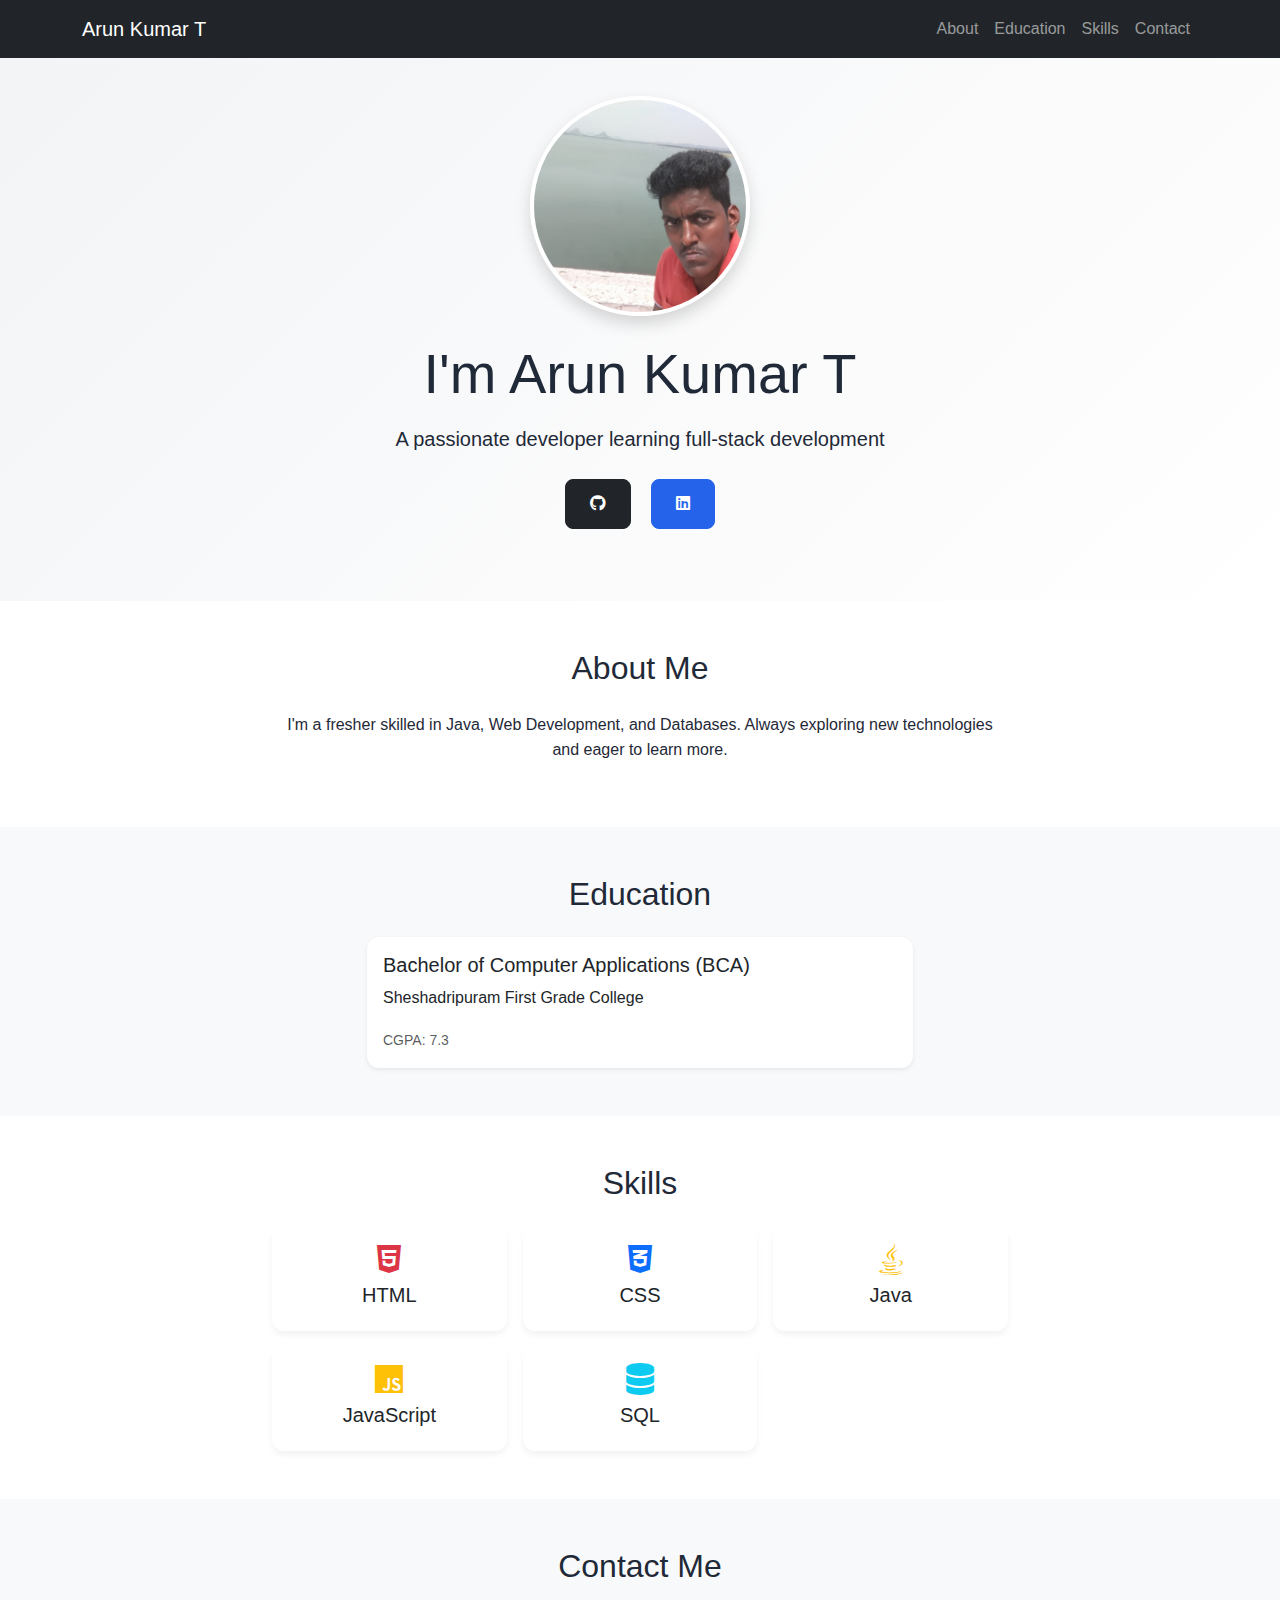
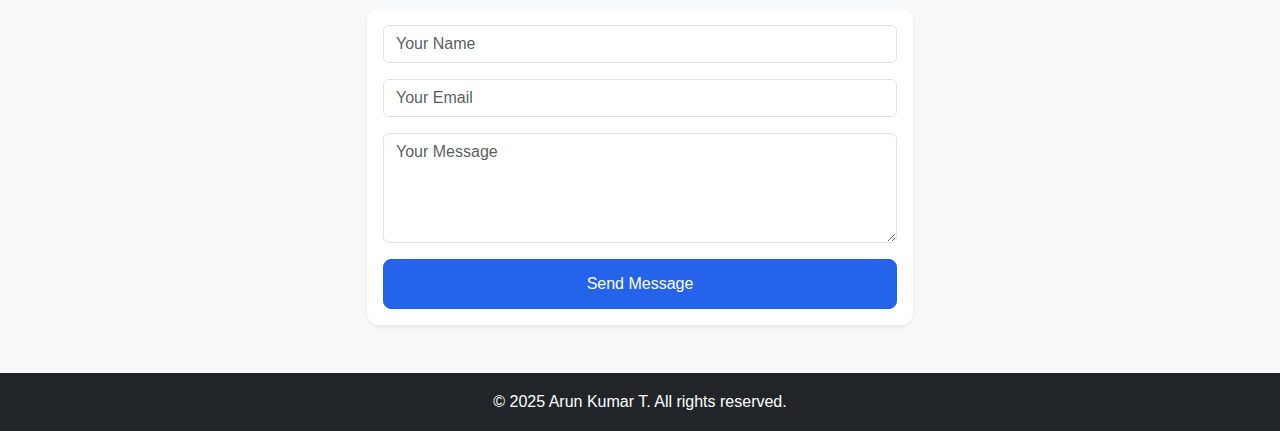
<file: index.html>
<!DOCTYPE html>
<html lang="en">
  <head>
    <meta charset="UTF-8" />
    <meta name="viewport" content="width=device-width, initial-scale=1.0" />
    <title>Arun Kumar T | Portfolio</title>
    <!-- Bootstrap CSS -->
    <link
      href="https://cdn.jsdelivr.net/npm/bootstrap@5.3.2/dist/css/bootstrap.min.css"
      rel="stylesheet"
    />
    <!-- Font Awesome -->
    <link
      rel="stylesheet"
      href="https://cdnjs.cloudflare.com/ajax/libs/font-awesome/6.4.2/css/all.min.css"
    />
    <!-- Custom CSS -->
    <link rel="stylesheet" href="portfolio.css" />
  </head>
  <body>
    <!-- Navbar -->
    <nav class="navbar navbar-expand-lg navbar-dark bg-dark fixed-top">
      <div class="container">
        <a class="navbar-brand" href="#">Arun Kumar T</a>
        <button
          class="navbar-toggler"
          type="button"
          data-bs-toggle="collapse"
          data-bs-target="#navbarNav"
        >
          <span class="navbar-toggler-icon"></span>
        </button>
        <div class="collapse navbar-collapse" id="navbarNav">
          <ul class="navbar-nav ms-auto">
            <li class="nav-item">
              <a class="nav-link" href="#about">About</a>
            </li>
            <li class="nav-item">
              <a class="nav-link" href="#education">Education</a>
            </li>
            <li class="nav-item">
              <a class="nav-link" href="#skills">Skills</a>
            </li>
            <li class="nav-item">
              <a class="nav-link" href="#contact">Contact</a>
            </li>
          </ul>
        </div>
      </div>
    </nav>

    <!-- Hero Section -->
    <section id="hero" class="py-5 mt-5 bg-light">
      <div class="container text-center">
        <img
          src="arunimage.jpg"
          alt="Arun Kumar T"
          class="profile-img mb-4 shadow"
        />
        <h1 class="display-4 mb-3">I'm Arun Kumar T</h1>
        <p class="lead mb-4">
          A passionate developer learning full-stack development
        </p>
        <div class="social-links mb-4">
          <a
            href="https://github.com/ArunKumar-1001"
            class="btn btn-dark mx-2"
            target="_blank"
            ><i class="fab fa-github"></i
          ></a>
          <a
            href="https://www.linkedin.com/in/arun-kumar-t-44ab36228"
            class="btn btn-primary mx-2"
            target="_blank"
            ><i class="fab fa-linkedin"></i
          ></a>
        </div>
      </div>
    </section>

    <!-- About Section -->
    <section id="about" class="py-5">
      <div class="container">
        <h2 class="text-center mb-4">About Me</h2>
        <div class="row justify-content-center">
          <div class="col-md-8">
            <p class="text-center">
              I'm a fresher skilled in Java, Web Development, and Databases.
              Always exploring new technologies and eager to learn more.
            </p>
          </div>
        </div>
      </div>
    </section>

    <!-- Education Section -->
    <section id="education" class="py-5 bg-light">
      <div class="container">
        <h2 class="text-center mb-4">Education</h2>
        <div class="row justify-content-center">
          <div class="col-md-6">
            <div class="card shadow-sm">
              <div class="card-body">
                <h5 class="card-title">
                  Bachelor of Computer Applications (BCA)
                </h5>
                <p class="card-text">Sheshadripuram First Grade College</p>
                <p class="card-text">
                  <small class="text-muted">CGPA: 7.3</small>
                </p>
              </div>
            </div>
          </div>
        </div>
      </div>
    </section>

    <!-- Skills Section -->
    <section id="skills" class="py-5">
      <div class="container">
        <h2 class="text-center mb-4">Skills</h2>
        <div class="row justify-content-center">
          <div class="col-md-8">
            <div class="row g-3">
              <div class="col-6 col-md-4">
                <div class="card text-center p-3">
                  <i class="fab fa-html5 fa-2x mb-2 text-danger"></i>
                  <h5>HTML</h5>
                </div>
              </div>
              <div class="col-6 col-md-4">
                <div class="card text-center p-3">
                  <i class="fab fa-css3-alt fa-2x mb-2 text-primary"></i>
                  <h5>CSS</h5>
                </div>
              </div>
              <div class="col-6 col-md-4">
                <div class="card text-center p-3">
                  <i class="fab fa-java fa-2x mb-2 text-warning"></i>
                  <h5>Java</h5>
                </div>
              </div>
              <div class="col-6 col-md-4">
                <div class="card text-center p-3">
                  <i class="fab fa-js fa-2x mb-2 text-warning"></i>
                  <h5>JavaScript</h5>
                </div>
              </div>
              <div class="col-6 col-md-4">
                <div class="card text-center p-3">
                  <i class="fas fa-database fa-2x mb-2 text-info"></i>
                  <h5>SQL</h5>
                </div>
              </div>
            </div>
          </div>
        </div>
      </div>
    </section>

    <!-- Contact Section -->
    <section id="contact" class="py-5 bg-light">
      <div class="container">
        <h2 class="text-center mb-4">Contact Me</h2>
        <div class="row justify-content-center">
          <div class="col-md-6">
            <form
              action="https://formspree.io/f/YOUR_FORMSPREE_ID"
              method="POST"
              class="card shadow-sm"
            >
              <div class="card-body">
                <div class="mb-3">
                  <input
                    type="text"
                    class="form-control"
                    name="name"
                    placeholder="Your Name"
                    required
                  />
                </div>
                <div class="mb-3">
                  <input
                    type="email"
                    class="form-control"
                    name="email"
                    placeholder="Your Email"
                    required
                  />
                </div>
                <div class="mb-3">
                  <textarea
                    class="form-control"
                    name="message"
                    rows="4"
                    placeholder="Your Message"
                    required
                  ></textarea>
                </div>
                <button type="submit" class="btn btn-primary w-100">
                  Send Message
                </button>
              </div>
            </form>
          </div>
        </div>
      </div>
    </section>

    <!-- Footer -->
    <footer class="bg-dark text-white text-center py-3">
      <p class="mb-0">&copy; 2025 Arun Kumar T. All rights reserved.</p>
    </footer>

    <!-- Bootstrap JS -->
    <script src="https://cdn.jsdelivr.net/npm/bootstrap@5.3.2/dist/js/bootstrap.bundle.min.js"></script>
  </body>
</html>
</file>
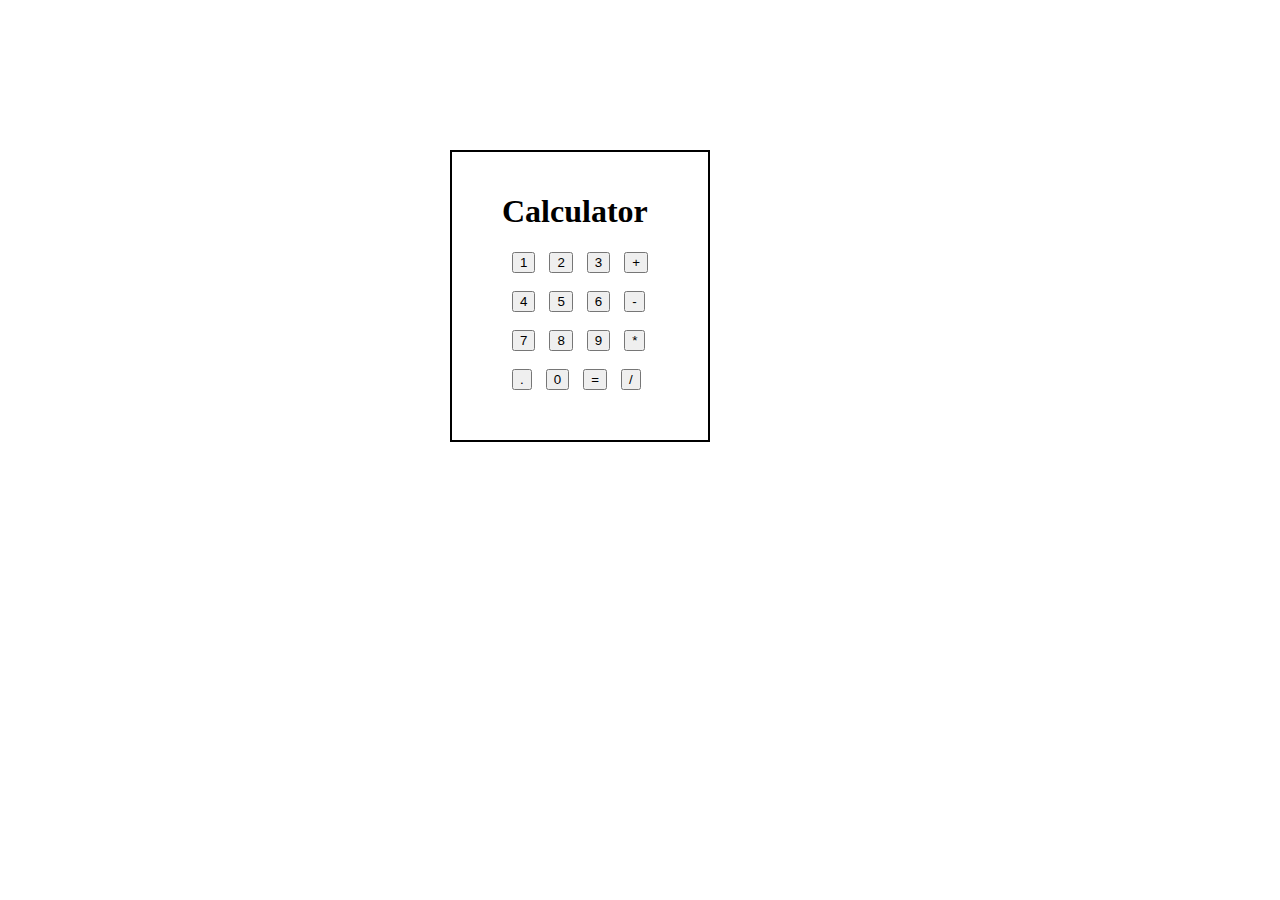
<file: Calculator.html>
<!DOCTYPE html>
<html lang="en">
  <head>
    <meta charset="UTF-8" />
    <meta name="viewport" content="width=device-width, initial-scale=1.0" />
    <title>Document</title>
  </head>

  <body>
    <div id="container">
      <h1>Calculator</h1>
      <h3><span id="result"></span></h3>
      <button id="one">1</button>
      <button id="two">2</button>
      <button id="three">3</button>
      <button id="add">+</button>
      <br />
      <br />
      <button id="four">4</button>
      <button id="five">5</button>
      <button id="six">6</button>
      <button id="sub">-</button>
      <br />
      <br />
      <button id="seven">7</button>
      <button id="eight">8</button>
      <button id="nine">9</button>
      <button id="mul">*</button>
      <br />
      <br />
      <button id="space">.</button>
      <button id="zero">0</button>
      <button id="equal">=</button>
      <button id="moddiv">/</button>
    </div>
    <script>
      let one = document.getElementById("one");
      let two = document.getElementById("two");
      let three = document.getElementById("three");
      let add = document.getElementById("add");
      let four = document.getElementById("four");
      let five = document.getElementById("five");
      let six = document.getElementById("six");
      let sub = document.getElementById("sub");
      let seven = document.getElementById("seven");
      let eight = document.getElementById("eight");
      let nine = document.getElementById("nine");
      let mul = document.getElementById("mul");
      let space = document.getElementById("space");
      let zero = document.getElementById("zero");
      let equal = document.getElementById("equal");
      let moddiv = document.getElementById("moddiv");
      let container = document.getElementById("container");
      container.style.position = "absolute";
      container.style.top = "150px";
      container.style.left = "450px";
      container.style.border = "solid 2px black";
      container.style.margin = "auto";
      container.style.paddingTop = "20px";
      container.style.paddingBottom = "50px";
      container.style.paddingRight = "50px";
      container.style.paddingLeft = "50px";
      one.style.marginLeft = "10px";
      two.style.marginLeft = "10px";
      three.style.marginLeft = "10px";
      add.style.marginLeft = "10px";
      add.style.marginRight = "10px";
      four.style.marginLeft = "10px";
      five.style.marginLeft = "10px";
      six.style.marginLeft = "10px";
      sub.style.marginLeft = "10px";
      sub.style.marginRight = "10px";
      seven.style.marginLeft = "10px";
      eight.style.marginLeft = "10px";
      nine.style.marginLeft = "10px";
      mul.style.marginLeft = "10px";
      mul.style.marginRight = "10px";
      space.style.marginLeft = "10px";
      zero.style.marginLeft = "10px";
      equal.style.marginLeft = "10px";
      moddiv.style.marginLeft = "10px";
      moddiv.style.marginRight = "10px";
      //four.add.style.marginTop="10px"
      let first_value = "";
      let second_value = "";
      let status = "";
      one.addEventListener("click", () => {
        if (status == "") first_value = first_value + "1";
        else second_value = second_value + "1";
      });
      two.addEventListener("click", () => {
        if (status === "") first_value = first_value + "2";
        else second_value = second_value + "2";
      });
      three.addEventListener("click", () => {
        if (status === "") first_value = first_value + "3";
        else second_value = second_value + "3";
      });
      four.addEventListener("click", () => {
        if (status === "") first_value = first_value + "4";
        else second_value = second_value + "4";
      });
      five.addEventListener("click", () => {
        if (status === "") first_value = first_value + "5";
        else second_value = second_value + "5";
      });
      six.addEventListener("click", () => {
        if (status === "") first_value = first_value + "6";
        else second_value = second_value + "6";
      });
      seven.addEventListener("click", () => {
        if (status === "") first_value = first_value + "7";
        else second_value = second_value + "7";
      });
      eight.addEventListener("click", () => {
        if (status === "") first_value = first_value + "8";
        else second_value = second_value + "8";
      });
      nine.addEventListener("click", () => {
        if (status === "") first_value = first_value + "9";
        else second_value = second_value + "9";
      });
      zero.addEventListener("click", () => {
        if (status === "") first_value = first_value + "0";
        else second_value = second_value + "0";
      });
      space.addEventListener("click", () => {
        if (status === "") first_value = first_value + ".";
        else second_value = second_value + ".";
      });
      add.addEventListener("click", () => {
        status = "addition";
      });
      sub.addEventListener("click", () => {
        status = "subtraction";
      });
      mul.addEventListener("click", () => {
        status = "multiplication";
      });
      moddiv.addEventListener("click", () => {
        status = "division";
      });
      equal.addEventListener("click", () => {
        if (status === "addition") {
          result.innerText = parseInt(first_value) + parseInt(second_value);
        } else if (status === "subtraction") {
          result.innerText = first_value - second_value;
        } else if (status === "multiplication") {
          result.innerText = first_value * second_value;
        } else if (status === "division") {
          result.innerText = first_value / second_value;
        }
        status = "";
        first_value = "";
        second_value = "";
      });
    </script>
  </body>
</html>
</file>
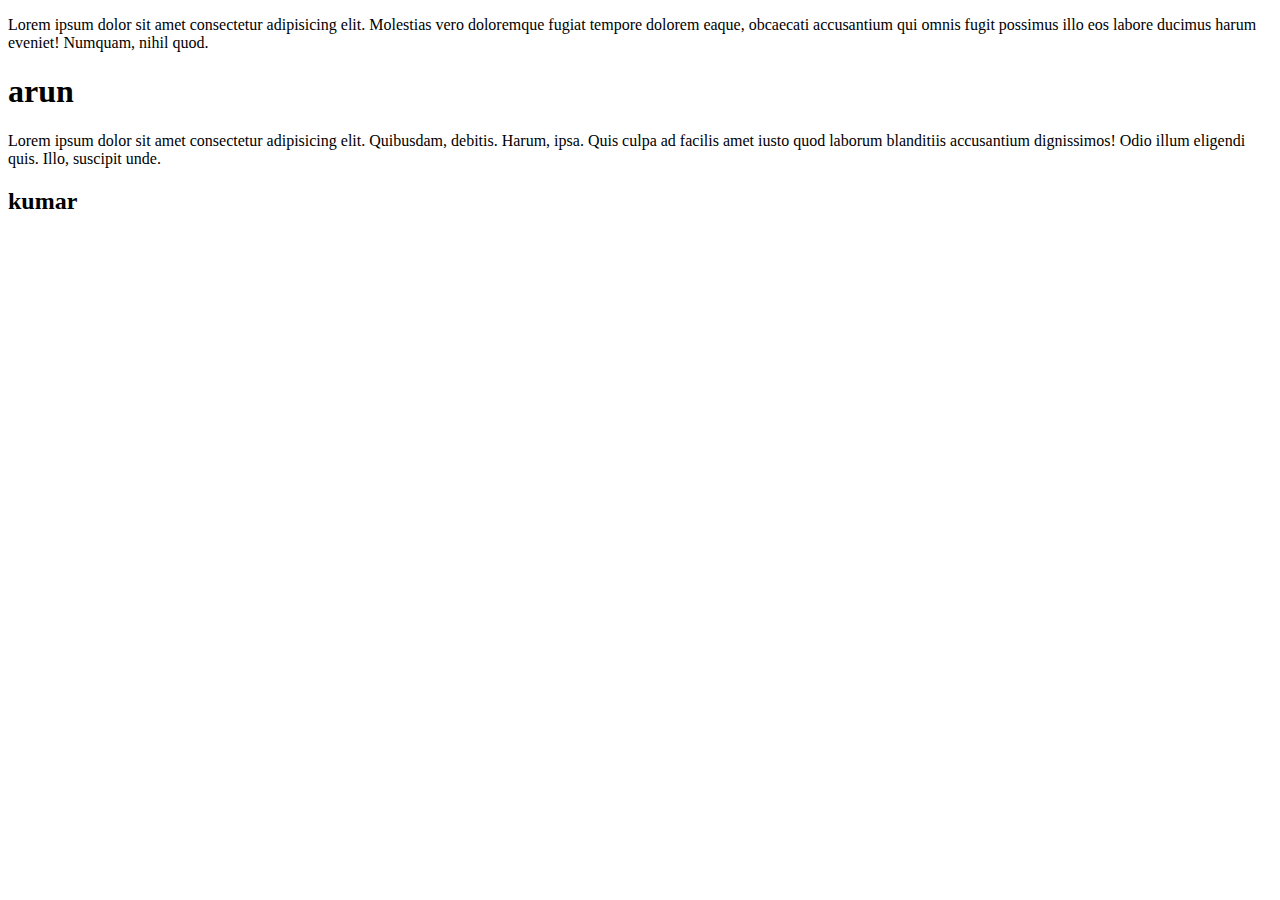
<file: first.html>
<!DOCTYPE html>
<html lang="en">
  <head>
    <meta charset="UTF-8" />
    <meta name="viewport" content="width=, initial-scale=1.0" />
    <title>Document</title>
  </head>
  <body>
    <div class="para">
      <p>
        Lorem ipsum dolor sit amet consectetur adipisicing elit. Molestias vero
        doloremque fugiat tempore dolorem eaque, obcaecati accusantium qui omnis
        fugit possimus illo eos labore ducimus harum eveniet! Numquam, nihil
        quod.
      </p>
      <h1>arun</h1>
    </div>
    <div class="para1">
      <p>
        Lorem ipsum dolor sit amet consectetur adipisicing elit. Quibusdam,
        debitis. Harum, ipsa. Quis culpa ad facilis amet iusto quod laborum
        blanditiis accusantium dignissimos! Odio illum eligendi quis. Illo,
        suscipit unde.
      </p>
      <h2>kumar</h2>
    </div>
  </body>
</html>
</file>
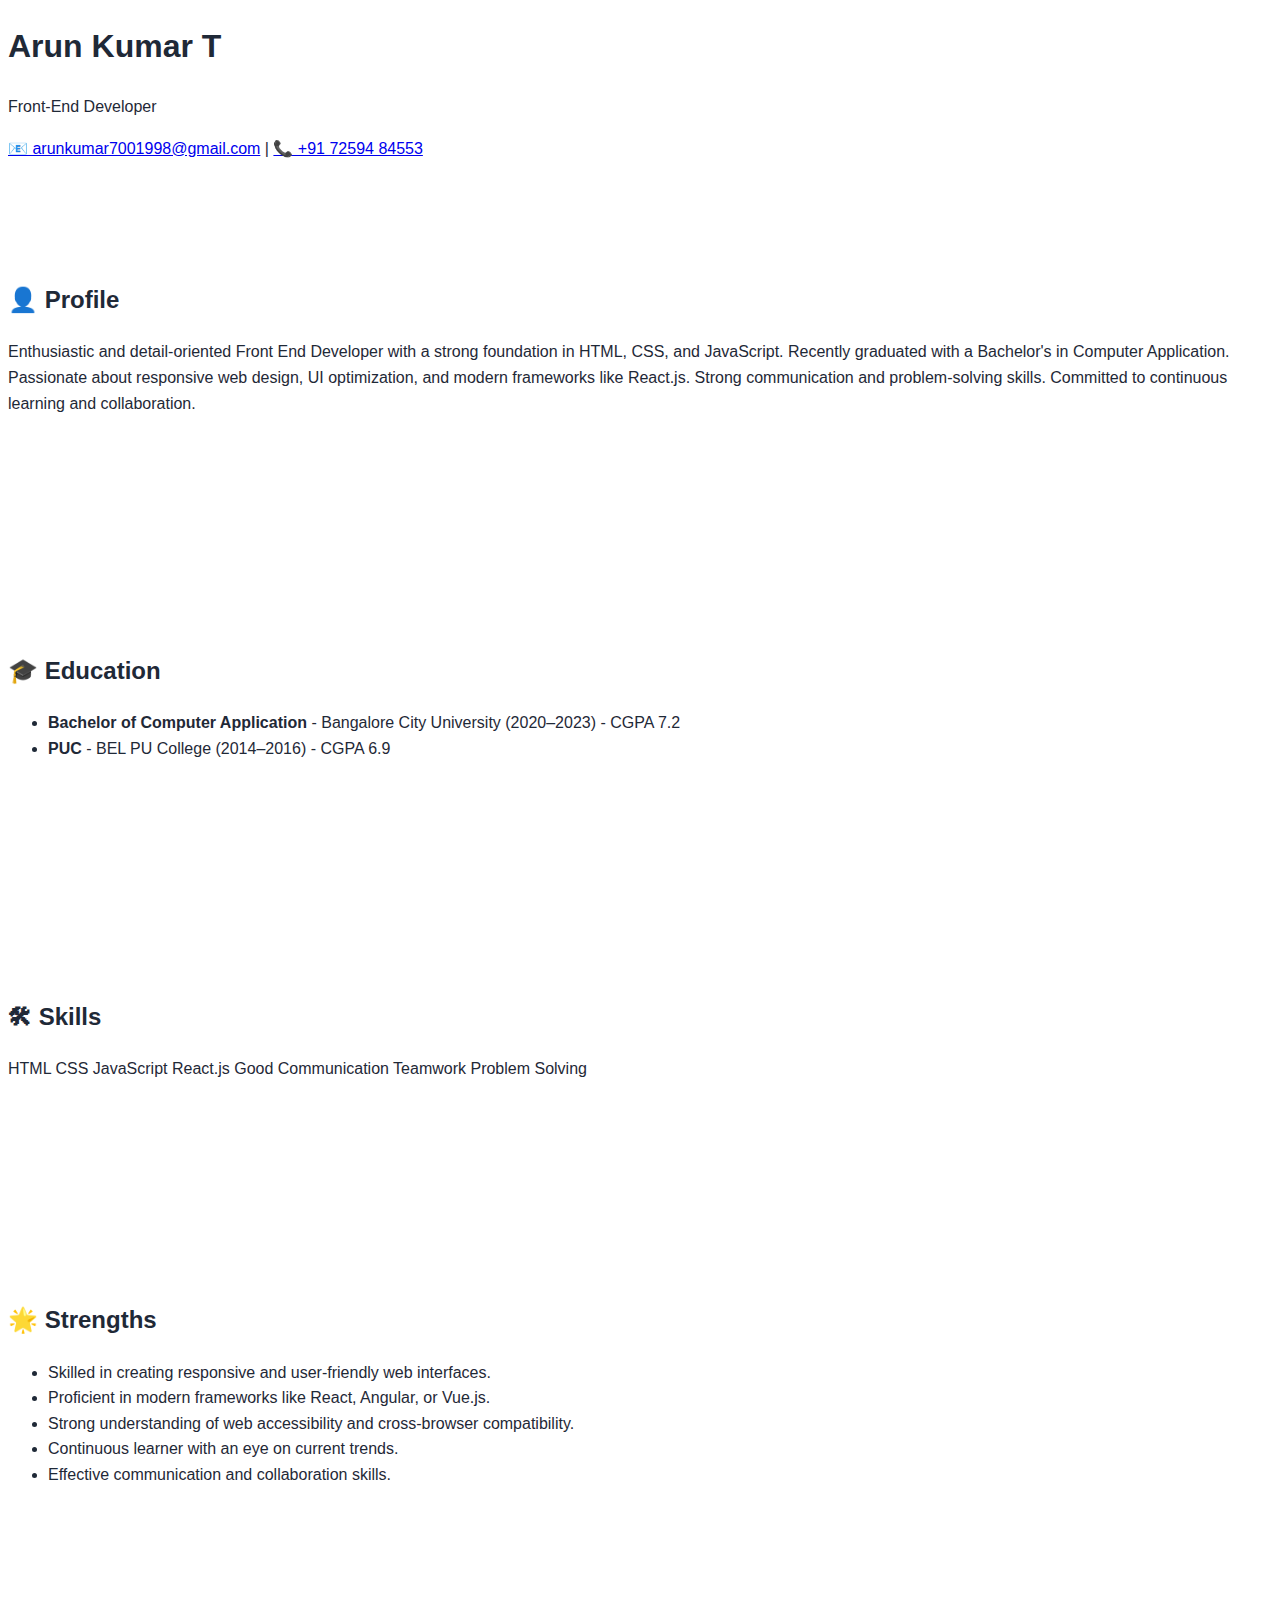
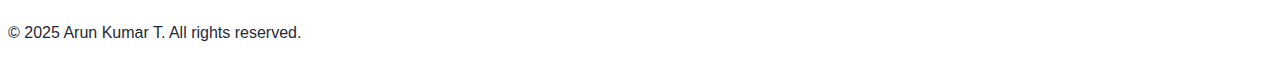
<file: portfolio.html>
<!DOCTYPE html>
<html lang="en">
  <head>
    <meta charset="UTF-8" />
    <meta name="viewport" content="width=device-width, initial-scale=1.0" />
    <title>Arun Kumar T | Front-End Developer</title>
    <link rel="stylesheet" href="portfolio.css" />
  </head>
  <body>
    <header>
      <h1>Arun Kumar T</h1>
      <p class="subtitle">Front-End Developer</p>
      <div class="contact">
        <a href="mailto:arunkumar7001998@gmail.com"
          >📧 arunkumar7001998@gmail.com</a
        >
        |
        <a href="tel:+917259484553">📞 +91 72594 84553</a>
      </div>
    </header>

    <main>
      <section>
        <h2>👤 Profile</h2>
        <p>
          Enthusiastic and detail-oriented Front End Developer with a strong
          foundation in HTML, CSS, and JavaScript. Recently graduated with a
          Bachelor's in Computer Application. Passionate about responsive web
          design, UI optimization, and modern frameworks like React.js. Strong
          communication and problem-solving skills. Committed to continuous
          learning and collaboration.
        </p>
      </section>

      <section>
        <h2>🎓 Education</h2>
        <ul>
          <li>
            <strong>Bachelor of Computer Application</strong> - Bangalore City
            University (2020–2023) - CGPA 7.2
          </li>
          <li><strong>PUC</strong> - BEL PU College (2014–2016) - CGPA 6.9</li>
        </ul>
      </section>

      <section>
        <h2>🛠 Skills</h2>
        <div class="skills">
          <span>HTML</span>
          <span>CSS</span>
          <span>JavaScript</span>
          <span>React.js</span>
          <span>Good Communication</span>
          <span>Teamwork</span>
          <span>Problem Solving</span>
        </div>
      </section>

      <section>
        <h2>🌟 Strengths</h2>
        <ul>
          <li>
            Skilled in creating responsive and user-friendly web interfaces.
          </li>
          <li>
            Proficient in modern frameworks like React, Angular, or Vue.js.
          </li>
          <li>
            Strong understanding of web accessibility and cross-browser
            compatibility.
          </li>
          <li>Continuous learner with an eye on current trends.</li>
          <li>Effective communication and collaboration skills.</li>
        </ul>
      </section>
    </main>

    <footer>
      <p>&copy; 2025 Arun Kumar T. All rights reserved.</p>
    </footer>
  </body>
</html>
</file>
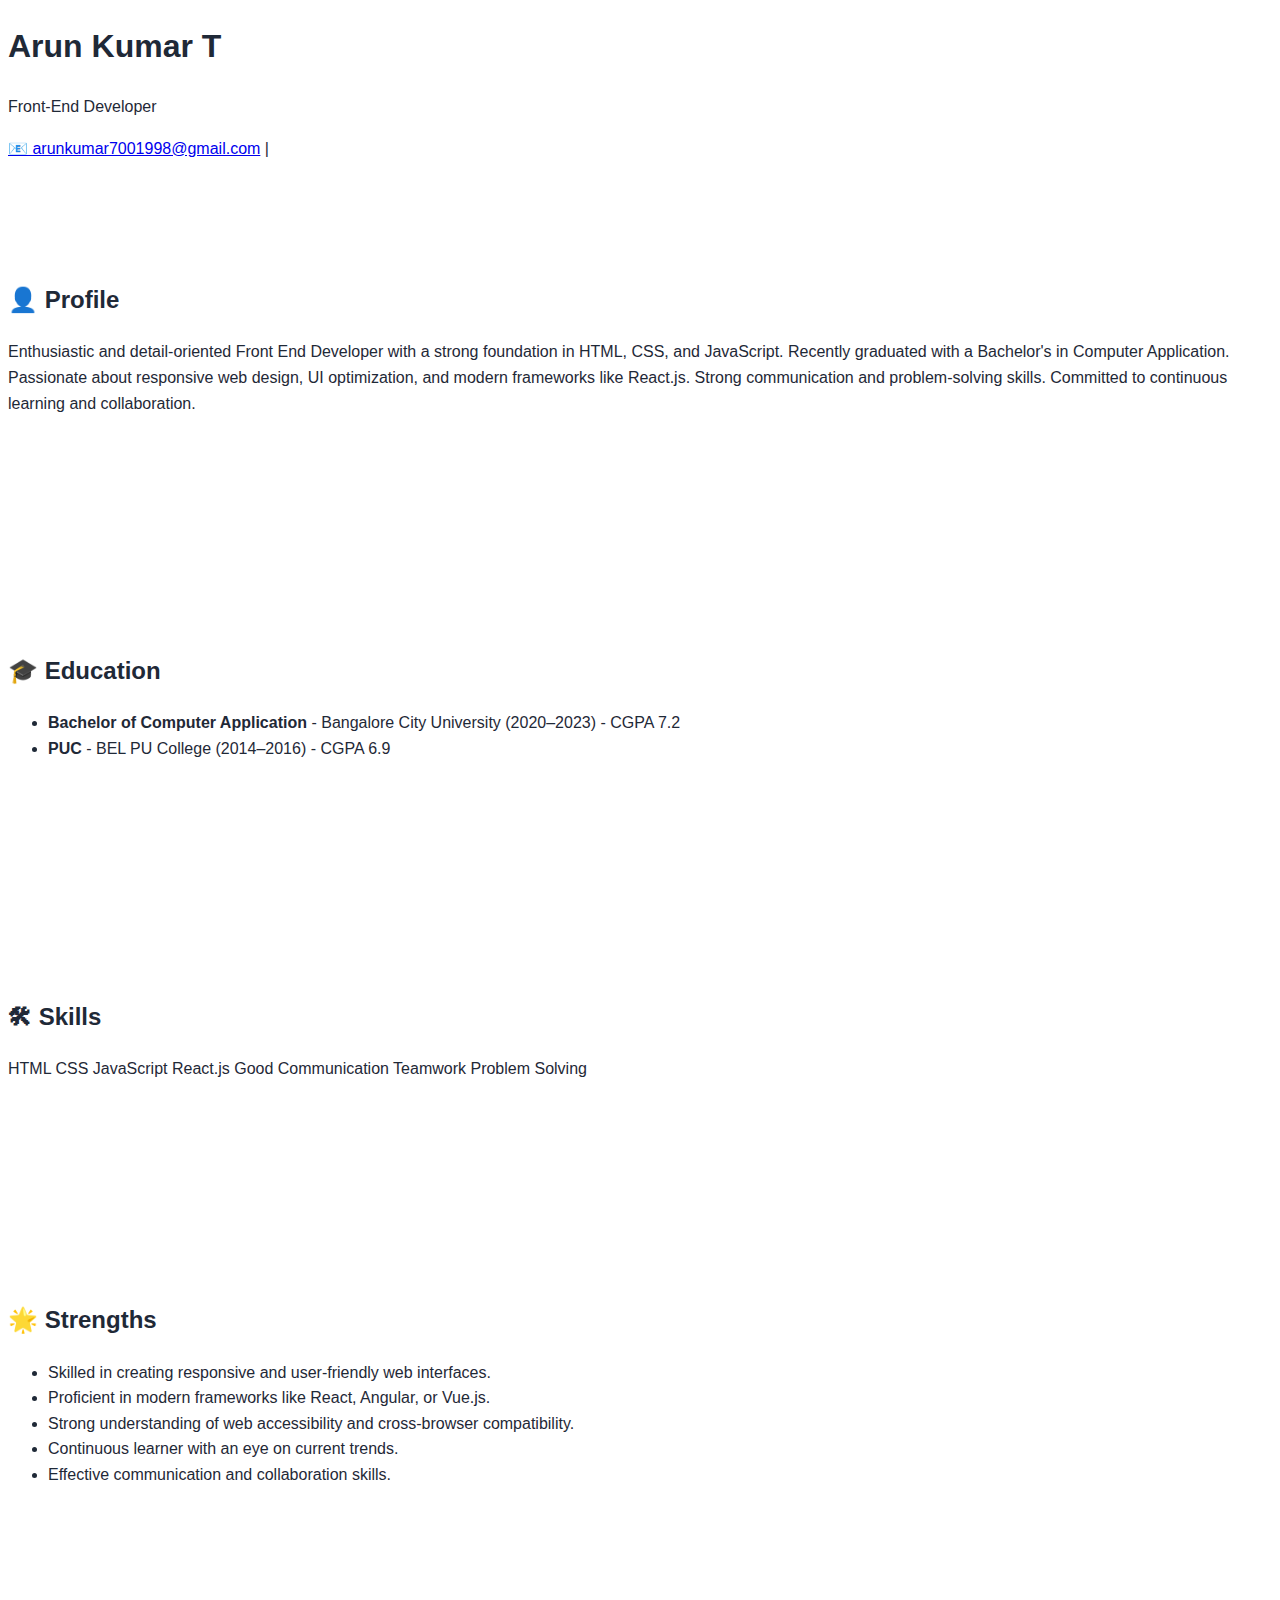
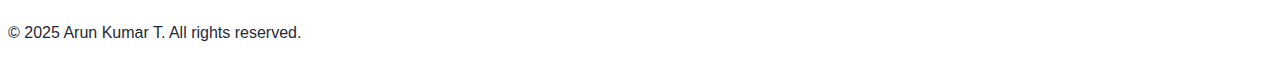
<file: portfolio1.html>
<!DOCTYPE html>
<html lang="en">
  <head>
    <meta charset="UTF-8" />
    <meta name="viewport" content="width=device-width, initial-scale=1.0" />
    <title>Arun Kumar T | Front-End Developer</title>
    <link rel="stylesheet" href="portfolio.css" />
  </head>
  <body>
    <header>
      <h1>Arun Kumar T</h1>
      <p class="subtitle">Front-End Developer</p>
      <div class="contact">
        <a href="mailto:arunkumar7001998@gmail.com"
          >📧 arunkumar7001998@gmail.com</a
        >
        |
        <!-- <a href="tel:+917259484553">📞 +91 72594 84553</a> -->
      </div>
    </header>

    <main>
      <section>
        <h2>👤 Profile</h2>
        <p>
          Enthusiastic and detail-oriented Front End Developer with a strong
          foundation in HTML, CSS, and JavaScript. Recently graduated with a
          Bachelor's in Computer Application. Passionate about responsive web
          design, UI optimization, and modern frameworks like React.js. Strong
          communication and problem-solving skills. Committed to continuous
          learning and collaboration.
        </p>
      </section>

      <section>
        <h2>🎓 Education</h2>
        <ul>
          <li>
            <strong>Bachelor of Computer Application</strong> - Bangalore City
            University (2020–2023) - CGPA 7.2
          </li>
          <li><strong>PUC</strong> - BEL PU College (2014–2016) - CGPA 6.9</li>
        </ul>
      </section>

      <section>
        <h2>🛠 Skills</h2>
        <div class="skills">
          <span>HTML</span>
          <span>CSS</span>
          <span>JavaScript</span>
          <span>React.js</span>
          <span>Good Communication</span>
          <span>Teamwork</span>
          <span>Problem Solving</span>
        </div>
      </section>

      <section>
        <h2>🌟 Strengths</h2>
        <ul>
          <li>
            Skilled in creating responsive and user-friendly web interfaces.
          </li>
          <li>
            Proficient in modern frameworks like React, Angular, or Vue.js.
          </li>
          <li>
            Strong understanding of web accessibility and cross-browser
            compatibility.
          </li>
          <li>Continuous learner with an eye on current trends.</li>
          <li>Effective communication and collaboration skills.</li>
        </ul>
      </section>
    </main>

    <footer>
      <p>&copy; 2025 Arun Kumar T. All rights reserved.</p>
    </footer>
  </body>
</html>
</file>
<file: portfolio.css>
:root {
  --primary-color: #2563eb;
  --secondary-color: #1e40af;
  --accent-color: #3b82f6;
  --text-color: #1f2937;
  --bg-light: #f3f4f6;
  --transition: all 0.3s ease;
}

body {
  font-family: "Segoe UI", sans-serif;
  color: var(--text-color);
  line-height: 1.6;
}

/* Hero Section Enhancement */
#hero {
  background: linear-gradient(135deg, var(--bg-light) 0%, #ffffff 100%);
  padding: 120px 0 80px;
}

.profile-img {
  width: 220px;
  height: 220px;
  object-fit: cover;
  border-radius: 50%;
  border: 4px solid #fff;
  box-shadow: 0 10px 20px rgba(0, 0, 0, 0.1);
  transition: var(--transition);
}

.profile-img:hover {
  transform: scale(1.05);
}

/* Card Improvements */
.card {
  border: none;
  border-radius: 12px;
  box-shadow: 0 4px 6px rgba(0, 0, 0, 0.05);
  transition: var(--transition);
  overflow: hidden;
}

.card:hover {
  transform: translateY(-5px);
  box-shadow: 0 8px 15px rgba(0, 0, 0, 0.1);
}

/* Skill Cards Enhancement */
.skills-card {
  padding: 1.5rem;
  text-align: center;
  background: white;
  border-radius: 12px;
}

.skills-card i {
  font-size: 2.5rem;
  margin-bottom: 1rem;
  transition: var(--transition);
}

.skills-card:hover i {
  transform: scale(1.15) rotate(5deg);
}

/* Button Styles */
.btn {
  padding: 0.75rem 1.5rem;
  border-radius: 8px;
  font-weight: 500;
  transition: var(--transition);
}

.btn-primary {
  background-color: var(--primary-color);
  border-color: var(--primary-color);
}

.btn-primary:hover {
  background-color: var(--secondary-color);
  border-color: var(--secondary-color);
}

/* Section Spacing */
section {
  padding: 100px 0;
  scroll-margin-top: 80px;
}

/* Responsive Design */
@media (max-width: 768px) {
  .profile-img {
    width: 180px;
    height: 180px;
  }

  section {
    padding: 60px 0;
  }

  .skills-card {
    padding: 1rem;
  }
}
</file>
